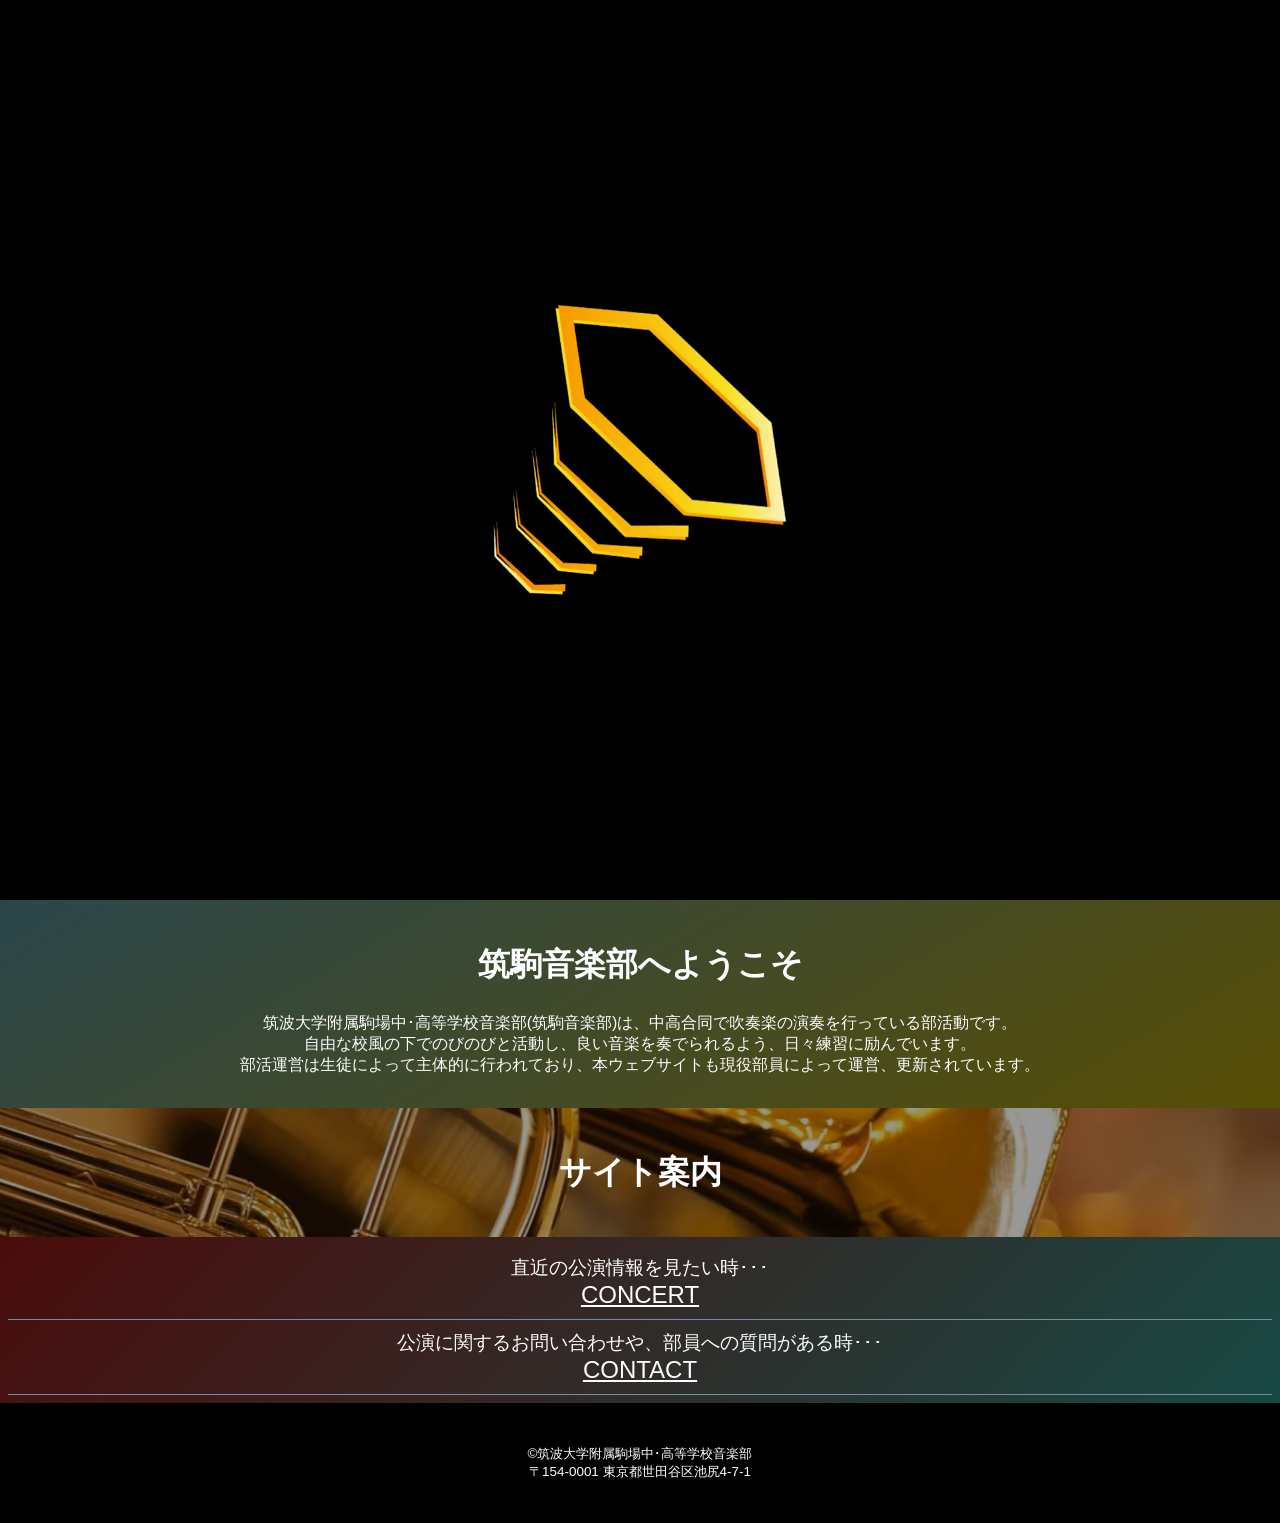
<file: index.html>
<!DOCTYPE html>
<html lang="ja">
    <head>
        <meta charset="UTF-8">
        <meta name="viewport" content="width=device-width, initial-scale=1.0">
        <title>筑駒音楽部 - HOME</title>
        <link rel="icon" href="images/splash_logo.png" type="image/png">
        <link rel="stylesheet" href="styles/style.css">
        <script src="scripts/script.js" defer></script>
    </head>
    <body>
        <div id="splash">
            <img src="images/splash_logo.png" alt="スプラッシュロゴ" id="splash-logo">
        </div>
        <header id="menu">
            <nav>
                <div class="logo">
                    <img src="images/header_logo.png" alt="ヘッダーロゴ">
                </div>
                <div class="hamburger" id="hamburger">
                    <span></span>
                    <span></span>
                    <span></span>
                </div>
                <ul id="nav-links">
                    <li>
                        <a href="index.html">HOME</a>
                    </li>
                    <li>
                        <a href="concert.html">CONCERT</a>
                    </li>
                    <!--<li>
                        <a href="news.html">NEWS</a>
                    </li>-->
                    <li>
                        <a href="contact.html">CONTACT</a>
                    </li>
                    <!--<li>
                        <a href="join-us.html">JOIN US</a>
                    </li>-->
                </ul>
            </nav>
            <div class="fullscreen-menu" id="fullscreen-menu">
                <ul>
                    <li>
                        <a href="index.html">HOME</a>
                    </li>
                    <li>
                        <a href="concert.html">CONCERT</a>
                    </li>
                    <!--<li>
                        <a href="news.html">NEWS</a>
                    </li>-->
                    <li>
                        <a href="contact.html">CONTACT</a>
                    </li>
                    <!--<li>
                        <a href="join-us.html">JOIN US</a>
                    </li>-->
                </ul>
            </div>
        </header>
        <section id="hero">
            <img src="images/top.png" alt="トップロゴ" id="hero-logo">
        </section>
        <section id="about">
            <div class="about-text">
                <h1 class="fade-item title">
                    筑駒音楽部へ<br class="br-sp">ようこそ
                </h1>
                <p class="fade-item text">
                    筑波大学附属駒場中･<br class="br-sp">高等学校音楽部(筑駒音楽部)は、<br class="br-tb"><br class="br-sp">中高合同で吹奏楽の演奏を<br class="br-sp">行っている部活動です。<br class="br-sp"><br>
                    自由な校風の下でのびのびと<br class="br-sp">活動し、良い音楽を奏でられるよう、<br class="br-tb"><br class="br-sp">日々練習に励んでいます。<br class="br-sp"><br>
                    部活運営は生徒によって<br class="br-sp">主体的に行われており、<br class="br-sp">本ウェブサイトも<br class="br-tb">現役部員に<br class="br-sp">よって運営、更新されています。
                </p>
            </div>
        </section>
        <section id="guide-menu">
            <h1 class="fade-item title">
                <div id="guide-menu-text">サイト案内</div>
            </h1>
        </section>
        <section id="guide">
            <table class="guide-table">
                <tr>
                    <td class="fade-item text">
                        <div class="guide-if">直近の公演情報を見たい時･･･</div>
                        <a href="concert.html" class="guide-site">CONCERT</a>
                    </td>
                </tr>
                <!--<tr>
                    <td class="fade-item text">
                        <div class="guide-if">今までの演奏活動や、<br class="br-sp">お知らせを確認したい時･･･</div>
                        <a href="news.html" class="guide-site">NEWS</a>
                    </td>
                </tr>-->
                <tr>
                    <td class="fade-item text">
                        <div class="guide-if">公演に関するお問い合わせや、<br class="br-sp">部員への質問がある時･･･</div>
                        <a href="contact.html" class="guide-site">CONTACT</a>
                    </td>
                </tr>
                <!--<tr>
                    <td class="fade-item text">
                        <div class="guide-if">(内部生用)筑駒音楽部に<br class="br-sp">興味を持った時･･･</div>
                        <a href="join-us.html" class="guide-site">JOIN US</a>
                    </td>
                </tr>-->
            </table>
        </section>
        <footer>
            <p>
                ©筑波大学附属駒場中･高等学校音楽部<br>
                〒154-0001 東京都世田谷区池尻4-7-1
            </p>
        </footer>
    </body>
</html>
</file>
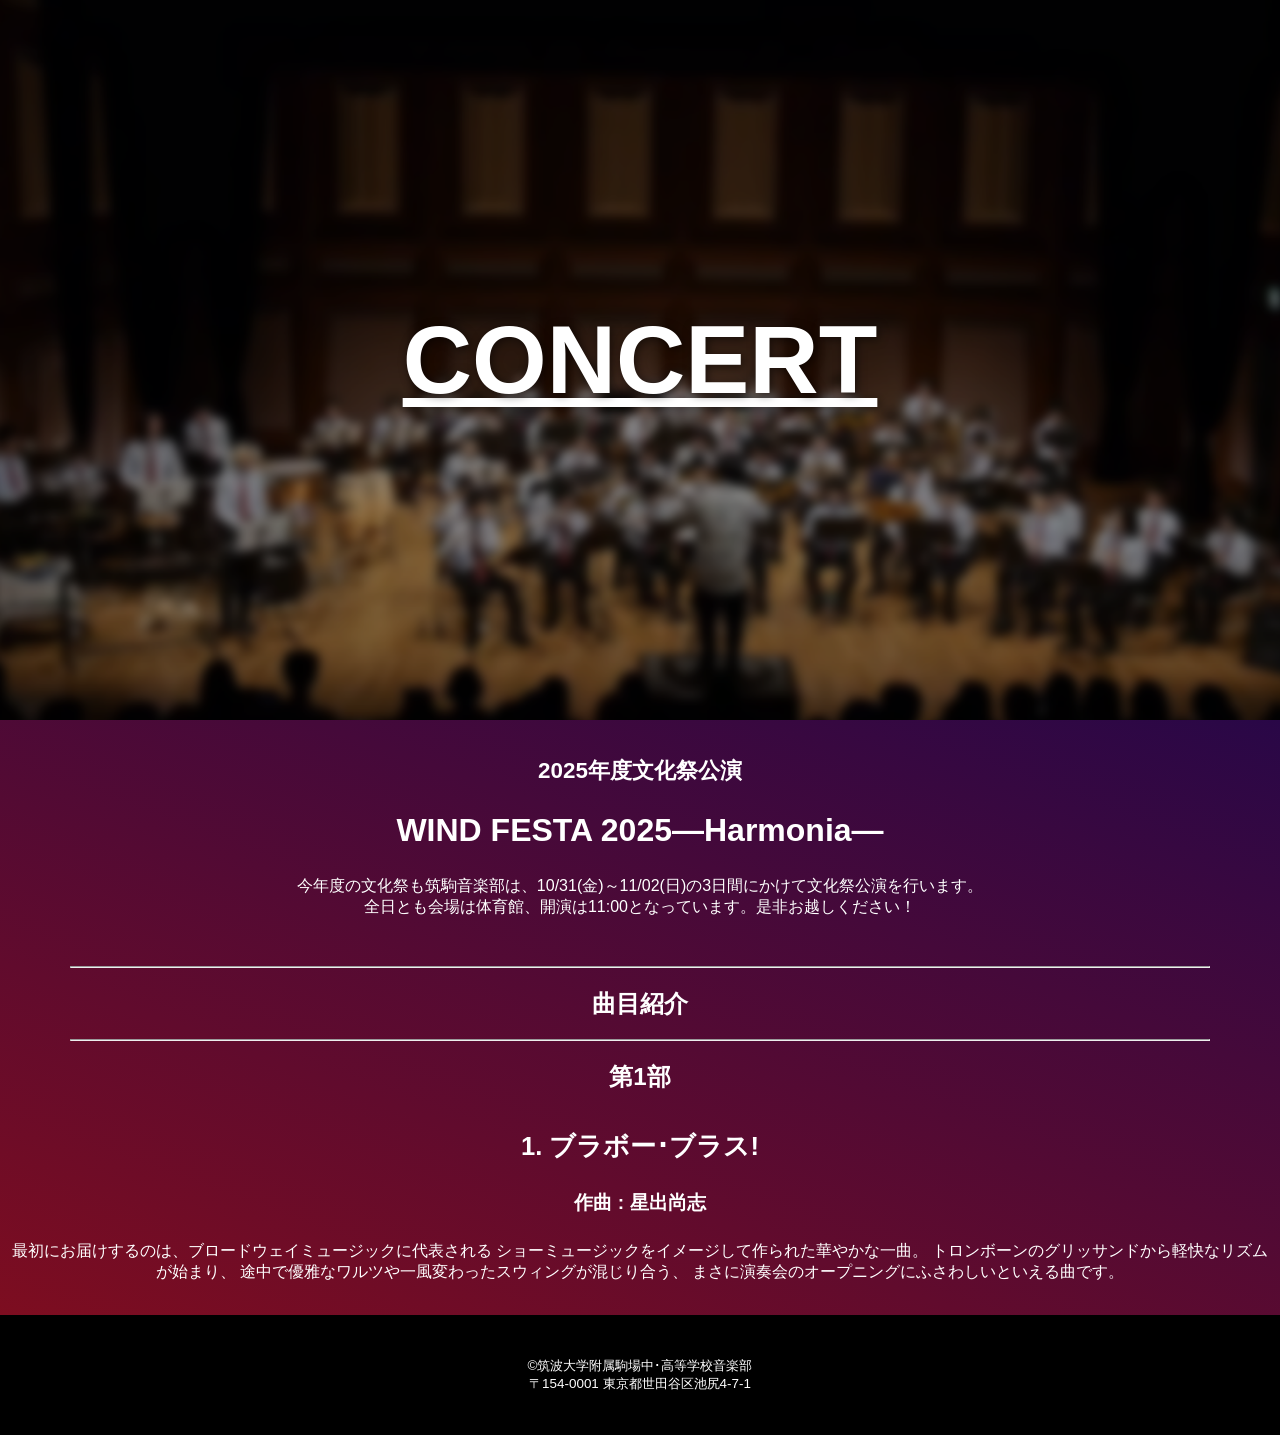
<file: concert.html>
<!DOCTYPE html>
<html lang="ja">
    <head>
        <meta charset="UTF-8">
        <meta name="viewport" content="width=device-width, initial-scale=1.0">
        <title>筑駒音楽部 - CONCERT</title>
        <link rel="icon" href="images/splash_logo.png" type="image/png">
        <link rel="stylesheet" href="styles/concert.css">
        <script src="scripts/concert.js" defer></script>
    </head>
    <body>
        <header id="menu">
            <nav>
                <div class="logo">
                    <img src="images/header_logo.png" alt="ヘッダーロゴ">
                </div>
                <div class="hamburger" id="hamburger">
                    <span></span>
                    <span></span>
                    <span></span>
                </div>
                <ul id="nav-links">
                    <li>
                        <a href="index.html">HOME</a>
                    </li>
                    <li>
                        <a href="concert.html">CONCERT</a>
                    </li>
                    <!--<li>
                        <a href="news.html">NEWS</a>
                    </li>-->
                    <li>
                        <a href="contact.html">CONTACT</a>
                    </li>
                    <!--<li>
                        <a href="join-us.html">JOIN US</a>
                    </li>-->
                </ul>
            </nav>
            <div class="fullscreen-menu" id="fullscreen-menu">
                <ul>
                    <li>
                        <a href="index.html">HOME</a>
                    </li>
                    <li>
                        <a href="concert.html">CONCERT</a>
                    </li>
                    <!--<li>
                        <a href="news.html">NEWS</a>
                    </li>-->
                    <li>
                        <a href="contact.html">CONTACT</a>
                    </li>
                    <!--<li>
                        <a href="join-us.html">JOIN US</a>
                    </li>-->
                </ul>
            </div>
        </header>
        <section id="hero">
            <h1 id="hero-title">CONCERT</h1>
        </section>
        <section id="concert">
            <div class="concert-text">
                <h2 class="fade-item title" id="concert-about">2025年度文化祭公演</h2>
                <h1 class="fade-item title">
                    WIND FESTA <br class="br-sp">2025<br class="br-tb"><br class="br-sp">—Harmonia—
                </h1>
                <p class="fade-item text">
                    今年度の文化祭も筑駒音楽部は、<br class="br-sp">10/31(金)～11/02(日)の<br class="br-tb">3日間に<br class="br-sp">かけて文化祭公演を行います。<br class="br-sp"><br>
                    全日とも会場は体育館、<br class="br-sp">開演は11:00となっています。<br class="br-tb"><br class="br-sp">是非お越しください！
                </p>
            </div>
            <hr class="line fade-item title">
            <h1 id="songs-top fade-item title">曲目紹介</h1>
            <hr class="line fade-item title">
            <h2 id="parts fade-item title">第1部</h2>
            <div class="songs fade-item text">
                <h3>1. ブラボー･ブラス!</h3>
                <h4>作曲 : 星出尚志</h4>
                <p>最初にお届けするのは、ブロードウェイミュージックに代表される
ショーミュージックをイメージして作られた華やかな一曲。
トロンボーンのグリッサンドから軽快なリズムが始まり、
途中で優雅なワルツや一風変わったスウィングが混じり合う、
まさに演奏会のオープニングにふさわしいといえる曲です。
</p>
            </div>
        </section>
        <footer>
            <p>
                ©筑波大学附属駒場中･高等学校音楽部<br>
                〒154-0001 東京都世田谷区池尻4-7-1
            </p>
        </footer>
    </body>
</html>
</file>
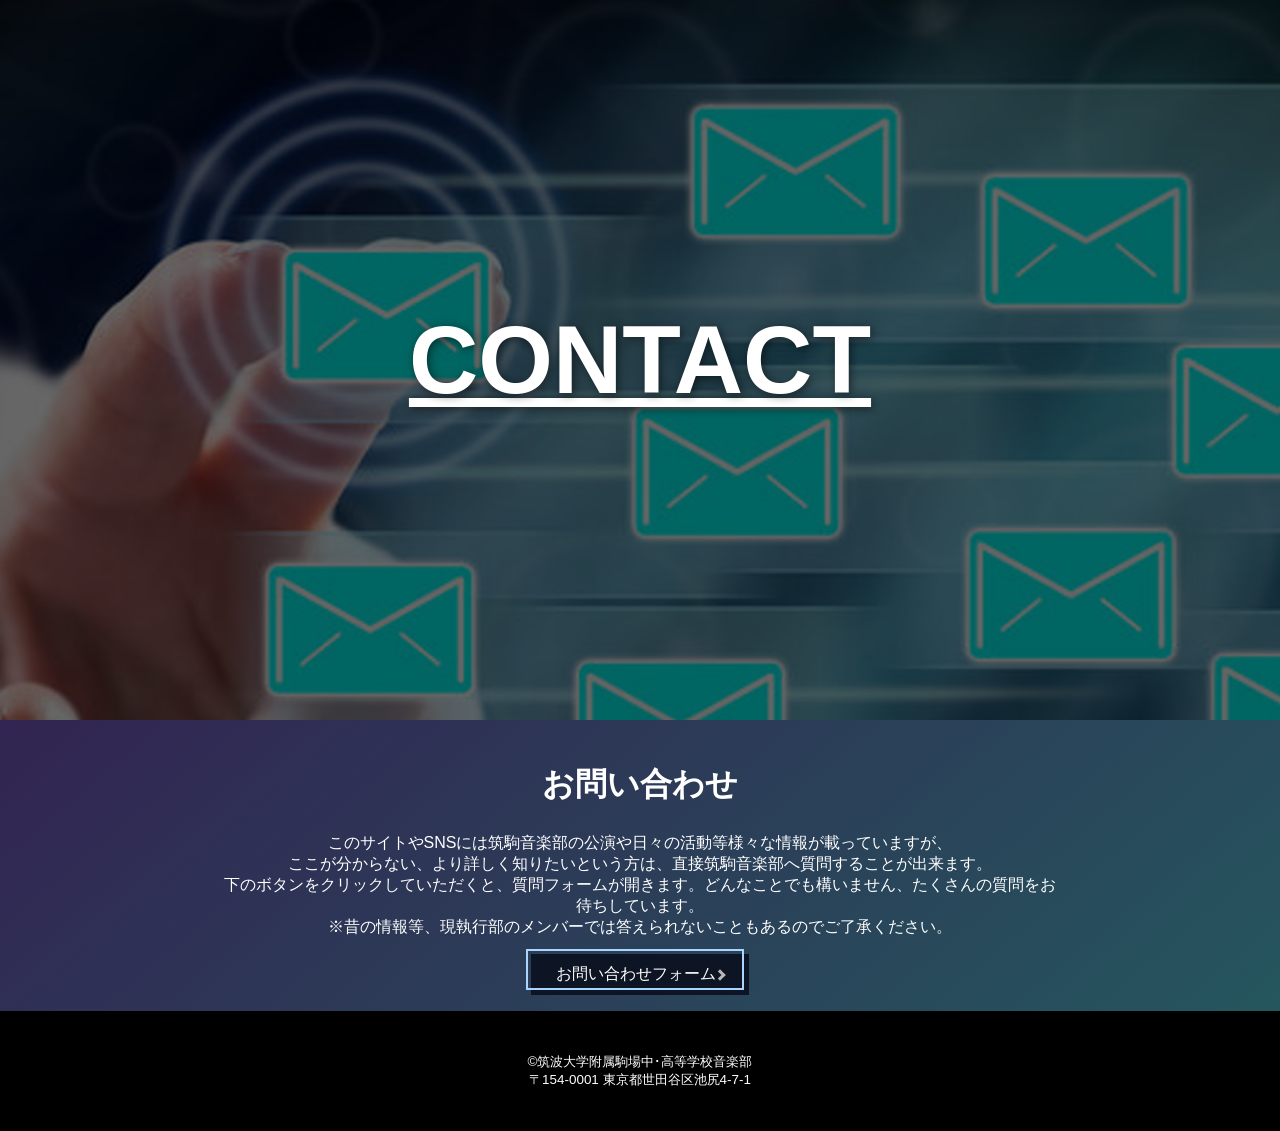
<file: contact.html>
<!DOCTYPE html>
<html lang="ja">
    <head>
        <meta charset="UTF-8">
        <meta name="viewport" content="width=device-width, initial-scale=1.0">
        <title>筑駒音楽部 - CONTACT</title>
        <link rel="icon" href="images/splash_logo.png" type="image/png">
        <link rel="stylesheet" href="styles/contact.css">
        <script src="scripts/contact.js" defer></script>
    </head>
    <body>
        <header id="menu">
            <nav>
                <div class="logo">
                    <img src="images/header_logo.png" alt="ヘッダーロゴ">
                </div>
                <div class="hamburger" id="hamburger">
                    <span></span>
                    <span></span>
                    <span></span>
                </div>
                <ul id="nav-links">
                    <li>
                        <a href="index.html">HOME</a>
                    </li>
                    <li>
                        <a href="concert.html">CONCERT</a>
                    </li>
                    <!--<li>
                        <a href="news.html">NEWS</a>
                    </li>-->
                    <li>
                        <a href="contact.html">CONTACT</a>
                    </li>
                    <!--<li>
                        <a href="join-us.html">JOIN US</a>
                    </li>-->
                </ul>
            </nav>
            <div class="fullscreen-menu" id="fullscreen-menu">
                <ul>
                    <li>
                        <a href="index.html">HOME</a>
                    </li>
                    <li>
                        <a href="concert.html">CONCERT</a>
                    </li>
                    <!--<li>
                        <a href="news.html">NEWS</a>
                    </li>-->
                    <li>
                        <a href="contact.html">CONTACT</a>
                    </li>
                    <!--<li>
                        <a href="join-us.html">JOIN US</a>
                    </li>-->
                </ul>
            </div>
        </header>
        <section id="hero">
            <h1 id="hero-title">CONTACT</h1>
        </section>
        <section id="contact">
            <div class="contact-text">
                <h1 class="fade-item title">
                    お問い合わせ
                </h1>
                <p class="fade-item text">
                    このサイトやSNSには<br class="br-sp">筑駒音楽部の公演や日々の活動等<br class="br-sp">様々な<br class="br-tb">情報が載っていますが、<br class="br-sp"><br class="br-pc">ここが分からない、より詳しく知りたい<br class="br-sp">という方は、<br class="br-tb">直接筑駒音楽部へ質問<br class="br-sp">することが出来ます。<br class="br-sp"><br>
                    下のボタンをクリックしていただくと、<br class="br-sp">質問フォームが開きます。<br class="br-tb"><br class="br-sp">どんなことでも構いません、<br class="br-sp">たくさんの質問をお待ちしています。<br class="br-sp"><br>
                    ※昔の情報等、現執行部の<br class="br-sp">メンバーでは答えられないこともあるので<br class="br-tb"><br class="br-sp">ご了承ください。
                </p>
            </div>
            <div class="button">
                <a href="https://docs.google.com/forms/d/e/1FAIpQLScmb8l0vnWxsMNd2vt4bBBaziVK86SITFyYqyt5Zi-5Z6z9UA/viewform?usp=sharing">お問い合わせフォーム</a>
            </div>
        </section>
        <footer>
            <p>
                ©筑波大学附属駒場中･高等学校音楽部<br>
                〒154-0001 東京都世田谷区池尻4-7-1
            </p>
        </footer>
    </body>
</html>
</file>
<file: styles/style.css>
body {
    margin: 0;
    padding: 0;
    height: 100%;
    font-family: 'Lucida Sans Unicode', 'Yu Gothic UI Light', 'Lucida Sans', 'Lucida Sans Regular', 'Lucida Grande', Verdana, sans-serif
}

#splash {
    position: fixed;
    inset: 0;
    background-color: black;
    display: flex;
    justify-content: center;
    align-items: center;
    z-index: 100;
    opacity: 1;
    transition: opacity 1s ease;
}

#splash.fade-out {
    opacity: 0;
    pointer-events: none;
}

#splash-logo {
    width: 90vw;
    height: auto;
    max-width: 300px;
    opacity: 0;
    clip-path: polygon(0% 100%, 0% 100%, 0% 100%, 0% 100%);
    animation: revealDiagonal 2s forwards;
}

/* 左下→右上にフェードイン */
@keyframes revealDiagonal {
    0% {
        opacity: 0;
        clip-path: polygon(0% 100%, 0% 100%, 0% 100%, 0% 100%);
    }
    100% {
        opacity: 1;
        clip-path: polygon(0% 100%, 100% 100%, 100% 0%, 0% 0%); /* 全体表示 */
    }
}

#menu {
    position: fixed;
    top: 0;
    left: 0;
    width: 100%;
    background-color: rgba(0, 0, 0, 0.8);
    opacity: 0;
    transition: opacity 1s ease;
    z-index: 100;
}

#menu.visible {
    opacity: 1;
}

#menu .logo img {
    height: 40px;
    width: auto;
    display: block;
}

/* nav 内の配置調整 */
#menu nav {
    display: flex;
    justify-content: space-between;
    align-items: center;
    padding: 10px 30px;   /* 余白を少し広げてロゴ分スペース確保 */
}

/* PC用：通常メニュー */
#menu ul {
    list-style: none;
    display: flex;
    margin: 0;
    padding: 0;
    gap: 20px;
}

#menu ul li a {
    color: white;
    text-decoration: none;
    font-weight: bold;
}

.hamburger {
    display: none;
    flex-direction: column;
    justify-content: space-around;
    width: 25px;
    height: 20px;
    cursor: pointer;
}

.hamburger span {
    display: block;
    height: 3px;
    background: white;
    border-radius: 2px;
}

.fullscreen-menu {
    display: none;
}

/* ヒーローセクション */
#hero {
    height: 100vh;
    height: 100svh;
    width: 100%;
    background-image: url('../images/top_background.png');
    background-position: center;
    background-size: cover;
    background-repeat: no-repeat;
    background-attachment: fixed;
    display: flex;
    justify-content: center;
    align-items: center;
    position: relative;
    overflow: hidden;
}

#hero-logo {
    width: 90vw;
    max-width: 640px;
    height: auto;
    opacity: 0;
    transition: opacity 2s ease;
}

#about {
    background-image: linear-gradient(150deg, #2b464b, #584e05);
    color: white;
    padding: 16px 8px;
    display: flex;
    justify-content: center;
    align-items: center;
    text-align: center;
}

.about-text {
    max-width: 840px;
}

.fade-item {
    opacity: 0;
    transform: translateY(10px);
    transition: opacity 0.5s ease, transform 0.5s ease;
}

.fade-item.visible {
    opacity: 1;
    transform: translateY(0);
}

.fade-item.title {
    transition-delay: 0.2s;
    font-size: 2em;
    font-weight: bolder;
}

.fade-item.text {
    transition-delay: 0.4s;
    font-size: 1rem;
}

.br-tb {
    display: none;
}

.br-sp {
    display: none;
}

#guide-menu {
    background-image: url('../images/guide.png');
    background-position: center;
    background-size: cover;
    background-repeat: no-repeat;
    color: white;
    padding: 16px 8px;
    display: flex;
    justify-content: center;
    align-items: center;
    text-align: center;
}

.guide-menu-text {
    font-size: 2.4rem;
    font-weight: bolder;
}

#guide {
    background-image: linear-gradient(135deg, #4b0c0c, #184944);
    padding: 8px;
}

.guide-table {
    width: 100%;
    text-align: center;
    border-collapse: collapse;
    border-spacing: 0;
}

.guide-table th {
    padding: 10px;
    border-bottom: solid 4px #778ca3;
    color: #778ca3
}

.guide-table td {
    padding: 10px;
    border-bottom: solid 1px #778ca3;
}

.guide-if {
    color: white;
    font-size: 1.2rem;
}

.guide-site {
    color: white;
    font-size: 1.5rem;
}

footer {
    background-color: black;
    color: white;
    font-size: 0.84rem;
    display: flex;
    justify-content: center;
    align-items: center;
    text-align: center;
    height: 120px;
}

@media (max-width: 768px) {
    #menu ul {
        position: fixed;
        top: 60px;
        right: -100%;
        flex-direction: column;
        background-color: rgba(0, 0, 0, 0.95);
        width: 200px;
        padding: 20px;
        gap: 20px;
        transition: right 0.3s ease;
    }

    #menu ul.show {
        right: 0;
    }

    #hero {
        background-attachment: scroll;
    }

    #hero-logo {
        width: 90vw;
        height: auto;
    }

    .hamburger {
        display: flex;
    }

    .fullscreen-menu {
        position: fixed;
        top: 0;
        left: 0;
        width: 100%;
        height: 100%;
        background: rgba(15, 15, 15, 0.95);
        display: flex;
        justify-content: center;
        align-items: center;
        opacity: 0;
        visibility: hidden;
        transition: opacity 0.5s ease, visibility 0.5s;
        z-index: 1000;
    }

    .fullscreen-menu ul {
        list-style: none;
        text-align: center;
        padding: 0;
    }

    .fullscreen-menu ul li {
        margin: 20px 0;
    }

    .fullscreen-menu ul li a {
        font-size: 1.2rem;
        color: white;
        text-decoration: none;
        transition: color 0.3s;
    }

    .fullscreen-menu ul li a:hover {
        color: #00bfff;
    }

    .fullscreen-menu.active {
        opacity: 1;
        visibility: visible;
        animation: slideDown 0.6s ease forwards;
    }

    @keyframes slideDown {
        from { transform: translateY(-20%); }
        to { transform: translateY(0); }
    }

    #nav-links {
        position: fixed;
        top: 0;
        left: 0;
        width: 100vw;
        height: 100vh;
        background: rgba(0, 0, 0, 0.9);
        flex-direction: column;
        justify-content: flex-start;
        align-items: center;
        opacity: 0;
        display: none;
        z-index: 999;
        margin: 0;
        padding-left: 0;
        box-sizing: border-box;
    }

    #nav-links.fade-in {
        animation: fadeIn 0.3s ease-in-out forwards;
    }

    #nav-links.fade-out {
        animation: fadeOut 0.3s ease-in-out forwards;
    }

    @keyframes fadeIn {
        from { opacity: 0; }
        to { opacity: 1; }
    }

    @keyframes fadeOut {
        from { opacity: 1; }
        to { opacity: 0; }
    }

    #nav-links li {
        margin: 20px 0;
    }

    #nav-links a {
        color: white;
        font-size: 1.2rem;
        text-decoration: none;
    }

    #about {
        padding: 80px 8%;
    }

    .about-text h2 {
        font-size: 2rem;
    }

    .about-text p {
        font-size: 1rem;
        line-height: 1.8;
    }

    .br-tb {
        display: inline;
    }
}

@media (max-width: 480px) {
    #hero {
        background-attachment: scroll;
    }

    #hero-logo {
        width: 95vw;
        height: auto;
    }

    .br-tb {
        display: none;
    }

    .br-sp {
        display: inline;
    }
}
</file>
<file: styles/concert.css>
body {
    margin: 0;
    padding: 0;
    height: 100%;
    font-family: 'Lucida Sans Unicode', 'Yu Gothic UI Light', 'Lucida Sans', 'Lucida Sans Regular', 'Lucida Grande', Verdana, sans-serif
}

#menu {
    position: fixed;
    top: 0;
    left: 0;
    width: 100%;
    background-color: rgba(0, 0, 0, 0.8);
    opacity: 0;
    transition: opacity 1s ease;
    z-index: 100;
}

#menu.visible {
    opacity: 1;
}

#menu .logo img {
    height: 40px;
    width: auto;
    display: block;
}

/* nav 内の配置調整 */
#menu nav {
    display: flex;
    justify-content: space-between;
    align-items: center;
    padding: 10px 30px;   /* 余白を少し広げてロゴ分スペース確保 */
}

/* PC用：通常メニュー */
#menu ul {
    list-style: none;
    display: flex;
    margin: 0;
    padding: 0;
    gap: 20px;
}

#menu ul li a {
    color: white;
    text-decoration: none;
    font-weight: bold;
}

.hamburger {
    display: none;
    flex-direction: column;
    justify-content: space-around;
    width: 25px;
    height: 20px;
    cursor: pointer;
}

.hamburger span {
    display: block;
    height: 3px;
    background: white;
    border-radius: 2px;
}

.fullscreen-menu {
    display: none;
}

#hero {
    height: 80vh;
    height: 80svh;
    width: 100%;
    background-image: url('../images/concert.png');
    background-position: center center;
    background-size: cover;
    background-repeat: no-repeat;
    background-attachment: fixed;
    display: flex;
    justify-content: center;
    align-items: center;
    position: relative;
    overflow: hidden;
}

#hero-title {
    color: white;
    display: flex;
    justify-content: center;
    align-items: center;
    text-align: center;
    font-weight: bolder;
    font-size: 6rem;
    text-shadow: 2px 2px 10px rgba(0, 0, 0, 0.5);
    text-decoration: underline;
}

#concert {
    background-image: linear-gradient(20deg, #7d0d20, #290747);
    color: white;
    padding: 16px 8px;
    display: flex;
    flex-direction: column;
    justify-content: center;
    align-items: center;
    text-align: center;
}

.concert-text {
    max-width: 840px;
    padding-bottom: 32px;
}

#concert-about {
    font-size: 1.4rem;
}

.line {
    width: 90%;
    margin: 0 4px;
    color: white;
}

#songs-top {
    font-size: 2.4rem;
    margin: 16px;
}

#parts {
    font-size: 1.8rem;
    margin: 16px;
}

.songs h3 {
    font-size: 1.6rem;
    margin: 16px;
}

.songs h4 {
    font-size: 1.2rem;
}

.fade-item {
    opacity: 0;
    transform: translateY(10px);
    transition: opacity 0.5s ease, transform 0.5s ease;
}

.fade-item.visible {
    opacity: 1;
    transform: translateY(0);
}

.fade-item.title {
    transition-delay: 0.2s;
    font-size: 2em;
    font-weight: bolder;
}

.fade-item.text {
    transition-delay: 0.4s;
    font-size: 1rem;
}

.br-tb {
    display: none;
}

.br-sp {
    display: none;
}

#guide-menu {
    background-image: url('../images/guide.png');
    background-position: center;
    background-size: cover;
    background-repeat: no-repeat;
    color: white;
    padding: 16px 8px;
    display: flex;
    justify-content: center;
    align-items: center;
    text-align: center;
}

.guide-menu-text {
    font-size: 2.4rem;
    font-weight: bolder;
}

#guide {
    background-image: linear-gradient(135deg, #4b0c0c, #184944);
    padding: 8px;
}

.guide-table {
    width: 100%;
    text-align: center;
    border-collapse: collapse;
    border-spacing: 0;
}

.guide-table th {
    padding: 10px;
    border-bottom: solid 4px #778ca3;
    color: #778ca3
}

.guide-table td {
    padding: 10px;
    border-bottom: solid 1px #778ca3;
}

.guide-if {
    color: white;
    font-size: 1.2rem;
}

.guide-site {
    color: white;
    font-size: 1.5rem;
}

footer {
    background-color: black;
    color: white;
    font-size: 0.84rem;
    display: flex;
    justify-content: center;
    align-items: center;
    text-align: center;
    height: 120px;
}

@media (max-width: 768px) {
    #menu ul {
        position: fixed;
        top: 60px;
        right: -100%;
        flex-direction: column;
        background-color: rgba(0, 0, 0, 0.95);
        width: 200px;
        padding: 20px;
        gap: 20px;
        transition: right 0.3s ease;
    }

    #menu ul.show {
        right: 0;
    }

    #hero {
        background-attachment: scroll;
    }

    #hero-title {
        font-size: 4rem;
    }

    .hamburger {
        display: flex;
    }

    .fullscreen-menu {
        position: fixed;
        top: 0;
        left: 0;
        width: 100%;
        height: 100%;
        background: rgba(15, 15, 15, 0.95);
        display: flex;
        justify-content: center;
        align-items: center;
        opacity: 0;
        visibility: hidden;
        transition: opacity 0.5s ease, visibility 0.5s;
        z-index: 1000;
    }

    .fullscreen-menu ul {
        list-style: none;
        text-align: center;
        padding: 0;
    }

    .fullscreen-menu ul li {
        margin: 20px 0;
    }

    .fullscreen-menu ul li a {
        font-size: 1.2rem;
        color: white;
        text-decoration: none;
        transition: color 0.3s;
    }

    .fullscreen-menu ul li a:hover {
        color: #00bfff;
    }

    .fullscreen-menu.active {
        opacity: 1;
        visibility: visible;
        animation: slideDown 0.6s ease forwards;
    }

    @keyframes slideDown {
        from { transform: translateY(-20%); }
        to { transform: translateY(0); }
    }

    #nav-links {
        position: fixed;
        top: 0;
        left: 0;
        width: 100vw;
        height: 100vh;
        background: rgba(0, 0, 0, 0.9);
        flex-direction: column;
        justify-content: flex-start;
        align-items: center;
        opacity: 0;
        display: none;
        z-index: 999;
        margin: 0;
        padding-left: 0;
        box-sizing: border-box;
    }

    #nav-links.fade-in {
        animation: fadeIn 0.3s ease-in-out forwards;
    }

    #nav-links.fade-out {
        animation: fadeOut 0.3s ease-in-out forwards;
    }

    @keyframes fadeIn {
        from { opacity: 0; }
        to { opacity: 1; }
    }

    @keyframes fadeOut {
        from { opacity: 1; }
        to { opacity: 0; }
    }

    #nav-links li {
        margin: 20px 0;
    }

    #nav-links a {
        color: white;
        font-size: 1.2rem;
        text-decoration: none;
    }

    #concert {
        padding: 80px 8%;
    }

    .concert-text h2 {
        font-size: 2rem;
    }

    .concert-text p {
        font-size: 1rem;
        line-height: 1.8;
    }

    .br-tb {
        display: inline;
    }
}

@media (max-width: 480px) {
    #hero {
        background-attachment: scroll;
    }

    #hero-title {
        font-size: 2.4rem;
    }

    .br-tb {
        display: none;
    }

    .br-sp {
        display: inline;
    }
}
</file>
<file: styles/contact.css>
body {
    margin: 0;
    padding: 0;
    height: 100%;
    font-family: 'Lucida Sans Unicode', 'Yu Gothic UI Light', 'Lucida Sans', 'Lucida Sans Regular', 'Lucida Grande', Verdana, sans-serif
}

#menu {
    position: fixed;
    top: 0;
    left: 0;
    width: 100%;
    background-color: rgba(0, 0, 0, 0.8);
    opacity: 0;
    transition: opacity 1s ease;
    z-index: 100;
}

#menu.visible {
    opacity: 1;
}

#menu .logo img {
    height: 40px;
    width: auto;
    display: block;
}

#menu nav {
    display: flex;
    justify-content: space-between;
    align-items: center;
    padding: 10px 30px;
}

#menu ul {
    list-style: none;
    display: flex;
    margin: 0;
    padding: 0;
    gap: 20px;
}

#menu ul li a {
    color: white;
    text-decoration: none;
    font-weight: bold;
}

.hamburger {
    display: none;
    flex-direction: column;
    justify-content: space-around;
    width: 25px;
    height: 20px;
    cursor: pointer;
}

.hamburger span {
    display: block;
    height: 3px;
    background: white;
    border-radius: 2px;
}

.fullscreen-menu {
    display: none;
}

#hero {
    height: 80vh;
    height: 80svh;
    width: 100%;
    background-image: url('../images/contact.png');
    background-position: center center;
    background-size: cover;
    background-repeat: no-repeat;
    background-attachment: fixed;
    display: flex;
    justify-content: center;
    align-items: center;
    position: relative;
    overflow: hidden;
}

#hero-title {
    color: white;
    display: flex;
    justify-content: center;
    align-items: center;
    text-align: center;
    font-weight: bolder;
    font-size: 6rem;
    text-shadow: 2px 2px 10px rgba(0, 0, 0, 0.5);
    text-decoration: underline;
}

#contact {
    background-image: linear-gradient(320deg, #25565e, #322452);
    color: white;
    padding: 16px 8px;
    display: flex;
    flex-direction: column;
    justify-content: center;
    align-items: center;
    text-align: center;
}

.contact-text {
    max-width: 840px;
}

.fade-item {
    opacity: 0;
    transform: translateY(10px);
    transition: opacity 0.5s ease, transform 0.5s ease;
}

.fade-item.visible {
    opacity: 1;
    transform: translateY(0);
}

.fade-item.title {
    transition-delay: 0.2s;
    font-size: 2em;
    font-weight: bolder;
}

.fade-item.text {
    transition-delay: 0.4s;
    font-size: 1rem;
}

.br-pc {
    display: inline;
}

.br-tb {
    display: none;
}

.br-sp {
    display: none;
}

.button a {
    position: relative;
    display: flex;
    justify-content: space-around;
    align-items: center;
    margin: 0 auto;
    max-width: 240px;
    padding: 10px 25px;
    color: white;
    background: #0d1424;
    transition: 0.3s ease-in-out;
    font-weight: 500;
    text-decoration: none;
}

.button a::before {
    content: '';
    position: absolute;
    top: -5px;
    left: -5px;
    width: calc(100% - 4px);
    height: calc(100% - 4px);
    border: 2px solid #aad5ff;
    transition: 0.2s;
}

.button a::after {
    content: '';
    width: 5px;
    height: 5px;
    border-top: 3px solid #b8b8b8;
    border-right: 3px solid #b8b8b8;
    transform: rotate(45deg);
}

.button a:hover::before {
    top: 0;
    left: 0;
}

.button a:hover {
    text-decoration: none;
    background-color: #b3d9ff;
}

footer {
    background-color: black;
    color: white;
    font-size: 0.84rem;
    display: flex;
    justify-content: center;
    align-items: center;
    text-align: center;
    height: 120px;
}

@media (max-width: 768px) {
    #menu ul {
        position: fixed;
        top: 60px;
        right: -100%;
        flex-direction: column;
        background-color: rgba(0, 0, 0, 0.95);
        width: 200px;
        padding: 20px;
        gap: 20px;
        transition: right 0.3s ease;
    }

    #menu ul.show {
        right: 0;
    }

    #hero {
        background-attachment: scroll;
    }

    #hero-title {
        font-size: 4rem;
    }

    .hamburger {
        display: flex;
    }

    .fullscreen-menu {
        position: fixed;
        top: 0;
        left: 0;
        width: 100%;
        height: 100%;
        background: rgba(15, 15, 15, 0.95);
        display: flex;
        justify-content: center;
        align-items: center;
        opacity: 0;
        visibility: hidden;
        transition: opacity 0.5s ease, visibility 0.5s;
        z-index: 1000;
    }

    .fullscreen-menu ul {
        list-style: none;
        text-align: center;
        padding: 0;
    }

    .fullscreen-menu ul li {
        margin: 20px 0;
    }

    .fullscreen-menu ul li a {
        font-size: 1.2rem;
        color: white;
        text-decoration: none;
        transition: color 0.3s;
    }

    .fullscreen-menu ul li a:hover {
        color: #00bfff;
    }

    .fullscreen-menu.active {
        opacity: 1;
        visibility: visible;
        animation: slideDown 0.6s ease forwards;
    }

    @keyframes slideDown {
        from { transform: translateY(-20%); }
        to { transform: translateY(0); }
    }

    #nav-links {
        position: fixed;
        top: 0;
        left: 0;
        width: 100vw;
        height: 100vh;
        background: rgba(0, 0, 0, 0.9);
        flex-direction: column;
        justify-content: flex-start;
        align-items: center;
        opacity: 0;
        display: none;
        z-index: 999;
        margin: 0;
        padding-left: 0;
        box-sizing: border-box;
    }

    #nav-links.fade-in {
        animation: fadeIn 0.3s ease-in-out forwards;
    }

    #nav-links.fade-out {
        animation: fadeOut 0.3s ease-in-out forwards;
    }

    @keyframes fadeIn {
        from { opacity: 0; }
        to { opacity: 1; }
    }

    @keyframes fadeOut {
        from { opacity: 1; }
        to { opacity: 0; }
    }

    #nav-links li {
        margin: 20px 0;
    }

    #nav-links a {
        color: white;
        font-size: 1.2rem;
        text-decoration: none;
    }

    #contact {
        padding: 80px 8%;
    }

    .contact-text h2 {
        font-size: 2rem;
    }

    .contact-text p {
        font-size: 1rem;
        line-height: 1.8;
    }

    .br-pc {
        display: none;
    }

    .br-tb {
        display: inline;
    }
}

@media (max-width: 480px) {
    #hero {
        background-attachment: scroll;
    }

    #hero-title {
        font-size: 2.4rem;
    }

    .br-tb {
        display: none;
    }

    .br-sp {
        display: inline;
    }
}
</file>
